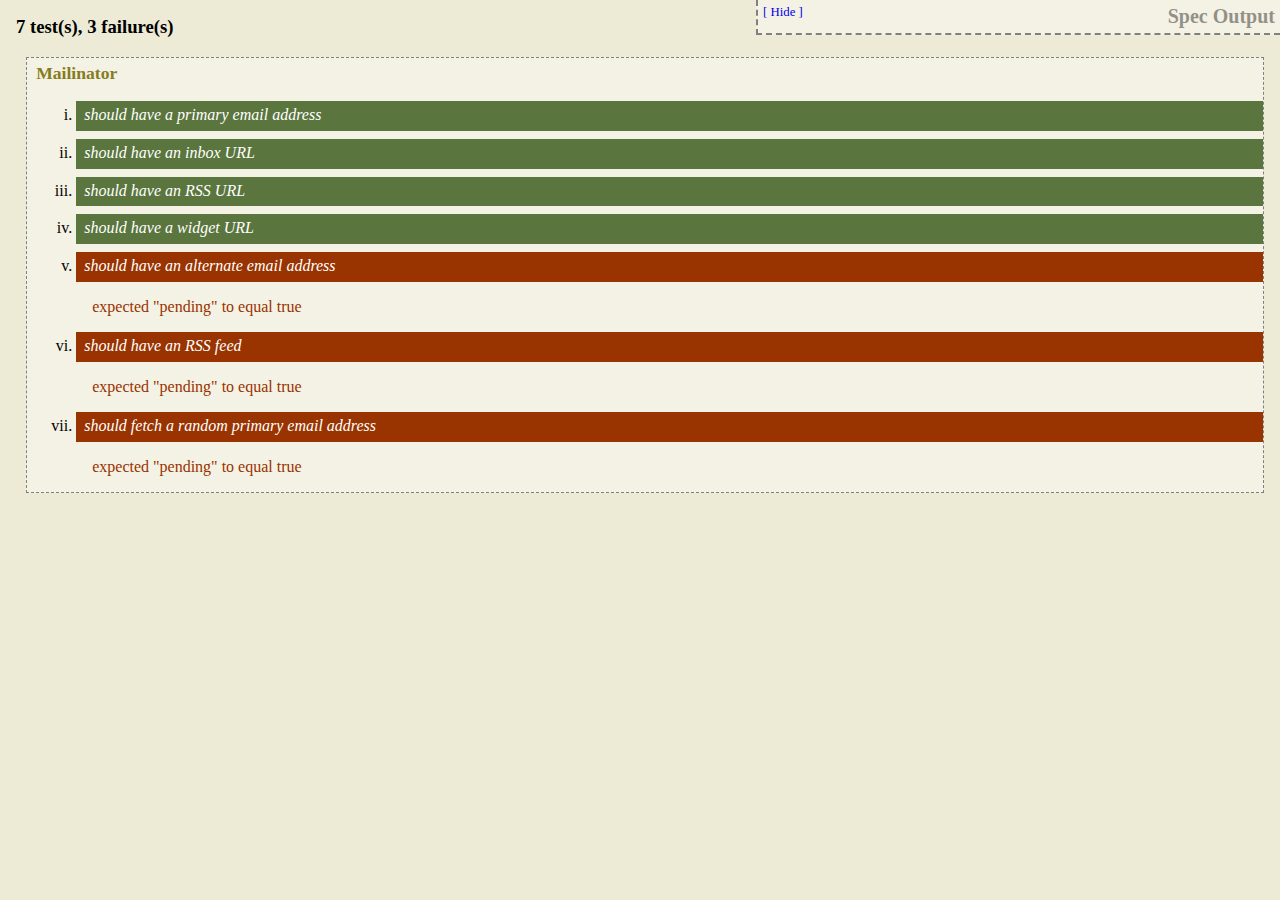
<file: javascript/test/suite.html>
<!-- Mailinator test suite -->
<html>
  <head>
    <meta http-equiv="Content-type" content="text/html; charset=utf-8" />
    <title>Mailinator / test suite</title>

    <!-- ScrewUnit libraries. -->
    <script src="lib/jquery-1.2.6.js"></script>
    <script src="lib/jquery.fn.js"></script>
    <script src="lib/jquery.print.js"></script>
    <script src="lib/screw.builder.js"></script>
    <script src="lib/screw.matchers.js"></script>
    <script src="lib/screw.events.js"></script>
    <script src="lib/screw.behaviors.js"></script>
    <link rel="stylesheet" href="lib/screw.css" />

    <!-- Include any test helpers. -->
    <script src="spec_helper.js"></script>

    <!-- Now the Mailinator files. -->
    <script src="../mailinator.js"></script>
    <script src="spec/mailinator_spec.js"></script>

    <!-- Just some bullshit to hide the spec output. -->
    <script type="text/javascript">
      function hideOutput() {
        var output = document.getElementById('wrapper');
        output.style.display = 'none';
      }
    </script>

    <!-- Simple styles for the DOM test element. -->
    <style type="text/css">
      #wrapper * {
        margin: 0;
        padding: 0;
      }
      #wrapper {
        position: fixed;
        top: 0;
        right: 0;
        z-index: 100;

        background-color: #f4f2e4;
        border: 2px dashed gray;
        border-top: none;
        border-right: none;
        font-size: 0.8em;
        padding: 5px;
        width: 40%;
      }
      #wrapper h1 {
        font-size: 20px;
        float: right;
      }
      #wrapper a {
        text-decoration: none;
      }
      #wrapper a:hover {
        text-decoration: underline;
      }
      #dom_test {
        width: 70%;
      }
    </style>
  </head>

  <body>
    <div id="wrapper">
      <h1>Spec Output</h1>
      <a href="#hide" id="hide_debug" onclick="; hideOutput(); return false;">[ Hide ]</a>
      <!-- This is the element that's used for output in the specs. -->
      <div id="dom_test"></div>
    </div>
  </body>
</html>
</file>
<file: javascript/test/lib/screw.css>
html {
  padding: 0.5em;
  font-family: Georgia, serif;
  background: #EDEBD5;
}

  li {
    list-style-type: none;
  }

  .focused {
    background-color: #F4F2E4;
  }

    .focused * {
      opacity: 1.0;
    }

  h1, h2, p {
    opacity: 0.4;
  }

  .describes {
    padding-left: 0;
  }

    .describes h1 {
      font-size: 1.1em;
      color: #877C21;
      line-height: 1.8em;
      margin: 0pt 0pt 0.6em;
      border-bottom: 1px solid transparent;
    }

      .describes h1:hover {
        cursor: pointer;
        color: #000;
        background-color: #F4F2E4;
        border-bottom: 1px solid #9A8E51;
      }

    .describes .describe {
      margin-left: 0.6em;
      padding-left: 0.6em;
      border: 1px dashed grey;
    }

      .describes .describe .its {}

        .describes .describe .its .it {
          list-style-type: lower-roman;
          list-style-position: outside;
        }

          .describes .describe .its .it h2 {
            font-weight: normal;
            font-style: italic;
            padding-left: 0.5em;
            font-size: 1.0em;
            color: #877C21;
            line-height: 1.8em;
            margin: 0 0 0.5em;
            border-bottom: 1px solid transparent;
          }
          
          .describes .describe .its .it.enqueued h2 {
            background-color: #CC6600;
            color: white !important;
          }

          .describes .describe .its .it.passed h2 {
            background-color: #5A753D;
            color: white !important;
          }

          .describes .describe .its .it.failed h2 {
            background-color: #993300;
            color: white !important;
          }

          .describes .describe .its .it.failed p {
            margin-left: 1em;
            color: #993300;
          }
          
          .describes .describe .its .it h2:hover {
            cursor: pointer;
            color: #000 !important;
            border-bottom: 1px solid #9A8E51;
          }
</file>
